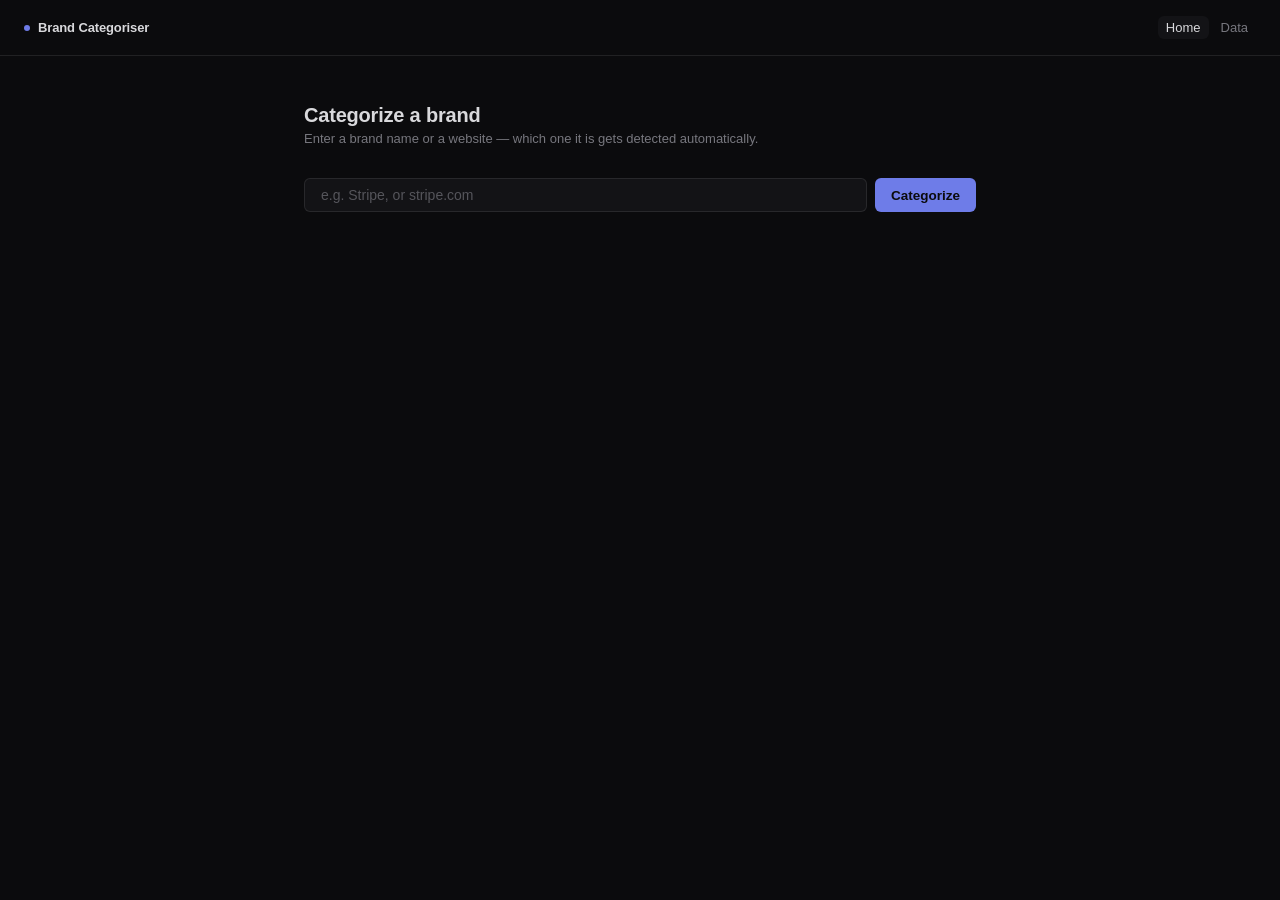
<file: frontend/index.html>
<!doctype html>
<html lang="en">
<head>
  <meta charset="utf-8" />
  <meta name="viewport" content="width=device-width, initial-scale=1" />
  <title>Brand Categoriser</title>
  <link rel="stylesheet" href="style.css" />
</head>
<body>
  <nav>
    <div class="brand"><span class="brand-dot"></span>Brand Categoriser</div>
    <div class="nav-links">
      <a href="index.html" class="active">Home</a>
      <a href="data.html">Data</a>
    </div>
  </nav>

  <main>
    <h1>Categorize a brand</h1>
    <p class="subtitle">Enter a brand name or a website — which one it is gets detected automatically.</p>

    <div class="input-row">
      <input type="text" id="input" placeholder="e.g. Stripe, or stripe.com" autocomplete="off" />
      <button id="submit-btn">Categorize</button>
    </div>

    <div class="log-panel" id="log-panel"></div>

    <div class="context-box" id="context-box">
      <p>Couldn't confidently identify <strong id="context-brand"></strong> from the site/name alone.</p>
      <p class="draft" id="context-draft"></p>
      <textarea id="context-input" placeholder="Describe what this brand does (industry, product, customers)"></textarea>
      <div class="context-actions">
        <button id="context-submit">Submit description</button>
        <button id="context-skip" class="secondary">Keep summary as-is</button>
      </div>
    </div>

    <div class="card" id="result-card">
      <div id="cache-note-wrap"></div>
      <h2 id="result-name"></h2>
      <div class="website" id="result-website"></div>

      <div class="tag-section">
        <div class="tag-label">Primary</div>
        <div class="badge-row" id="result-primary"></div>
      </div>

      <div class="tag-section">
        <div class="tag-label">Secondary</div>
        <div class="badge-row" id="result-secondary"></div>
      </div>

      <div class="tag-section">
        <div class="tag-label">Keywords</div>
        <div class="keyword-line" id="result-keywords"></div>
      </div>
    </div>
  </main>

  <script src="config.js"></script>
  <script src="app.js"></script>
</body>
</html>
</file>
<file: frontend/style.css>
:root {
  /* color — one dark background, one accent, muted text is desaturated
     gray at ~85% contrast rather than pure white (harsh on a near-black bg) */
  --bg: #0b0b0d;
  --bg-elevated: #131316;
  --border: rgba(255, 255, 255, 0.09);
  --border-hover: rgba(255, 255, 255, 0.18);
  --text: #d9d9dc;
  --text-muted: #77777e;
  --text-faint: #55555b;
  --accent: #6e7ce8;
  --accent-soft: rgba(110, 124, 232, 0.14);
  --danger: #e2554f;
  --danger-soft: rgba(226, 85, 79, 0.12);
  --success: #4caf7d;

  /* one radius value, used everywhere */
  --radius: 6px;

  /* 8px spacing scale */
  --sp-1: 4px;
  --sp-2: 8px;
  --sp-3: 16px;
  --sp-4: 24px;
  --sp-5: 32px;
  --sp-6: 48px;

  --font: -apple-system, BlinkMacSystemFont, "Segoe UI", Roboto, sans-serif;
  --mono: ui-monospace, SFMono-Regular, "SF Mono", Menlo, Consolas, monospace;
}

* {
  box-sizing: border-box;
}

html, body {
  margin: 0;
  padding: 0;
  background: var(--bg);
  color: var(--text);
  font-family: var(--font);
  font-size: 14px;
  -webkit-font-smoothing: antialiased;
}

body {
  min-height: 100vh;
  display: flex;
  flex-direction: column;
}

a {
  color: inherit;
  text-decoration: none;
}

:focus-visible {
  outline: 2px solid var(--accent);
  outline-offset: 2px;
}

/* ---------- nav ---------- */

nav {
  display: flex;
  align-items: center;
  justify-content: space-between;
  padding: var(--sp-3) var(--sp-4);
  border-bottom: 1px solid var(--border);
}

.brand {
  font-weight: 600;
  font-size: 13px;
  letter-spacing: -0.01em;
  display: flex;
  align-items: center;
  gap: var(--sp-2);
  color: var(--text);
}

.brand-dot {
  width: 6px;
  height: 6px;
  border-radius: 50%;
  background: var(--accent);
}

.nav-links {
  display: flex;
  gap: var(--sp-1);
}

.nav-links a {
  padding: var(--sp-1) var(--sp-2);
  border-radius: var(--radius);
  font-size: 13px;
  color: var(--text-muted);
  transition: background 0.15s, color 0.15s;
}

.nav-links a:hover {
  background: var(--bg-elevated);
  color: var(--text);
}

.nav-links a.active {
  color: var(--text);
  background: var(--bg-elevated);
}

/* ---------- layout ---------- */

main {
  flex: 1;
  width: 100%;
  max-width: 720px;
  margin: 0 auto;
  padding: var(--sp-6) var(--sp-4) var(--sp-6);
}

main.wide {
  max-width: 1040px;
}

h1 {
  font-size: 20px;
  font-weight: 600;
  letter-spacing: -0.01em;
  margin: 0 0 var(--sp-1);
  color: var(--text);
}

.subtitle {
  color: var(--text-muted);
  font-size: 13px;
  margin: 0 0 var(--sp-5);
}

/* ---------- input row ---------- */

.input-row {
  display: flex;
  gap: var(--sp-2);
}

input[type="text"], textarea {
  flex: 1;
  background: var(--bg-elevated);
  border: 1px solid var(--border);
  border-radius: var(--radius);
  padding: var(--sp-2) var(--sp-3);
  color: var(--text);
  font-size: 14px;
  font-family: var(--mono);
  outline: none;
  transition: border-color 0.15s;
}

input[type="text"]::placeholder, textarea::placeholder {
  color: var(--text-faint);
  font-family: var(--font);
}

input[type="text"]:focus, textarea:focus {
  border-color: var(--accent);
}

textarea {
  width: 100%;
  min-height: 84px;
  resize: vertical;
  font-family: var(--font);
}

button {
  background: var(--accent);
  color: #0b0b0d;
  border: none;
  border-radius: var(--radius);
  padding: var(--sp-2) var(--sp-3);
  font-size: 13.5px;
  font-weight: 600;
  cursor: pointer;
  font-family: var(--font);
  transition: opacity 0.15s;
  white-space: nowrap;
}

button:hover {
  opacity: 0.88;
}

button:active {
  opacity: 0.75;
}

button:disabled {
  opacity: 0.45;
  cursor: not-allowed;
}

button.secondary {
  background: transparent;
  border: 1px solid var(--border);
  color: var(--text);
}

button.secondary:hover {
  border-color: var(--border-hover);
  opacity: 1;
}

button.danger {
  background: var(--danger-soft);
  color: var(--danger);
  border: 1px solid transparent;
}

/* ---------- log panel ---------- */

.log-panel {
  margin-top: var(--sp-4);
  background: var(--bg-elevated);
  border: 1px solid var(--border);
  border-radius: var(--radius);
  padding: var(--sp-3);
  font-family: var(--mono);
  font-size: 12.5px;
  line-height: 1.85;
  max-height: 320px;
  overflow-y: auto;
  display: none;
}

.log-panel.visible {
  display: block;
}

.log-line {
  color: var(--text-muted);
  white-space: pre-wrap;
  word-break: break-word;
}

.log-line .step-name {
  color: var(--text);
}

.log-line.log-done .dot {
  color: var(--success);
}

.log-line.log-running .dot {
  color: var(--accent);
}

.log-line.log-error {
  color: var(--danger);
}

.log-line .sub {
  color: var(--text-faint);
  padding-left: var(--sp-3);
  font-size: 12px;
}

/* ---------- context form ---------- */

.context-box {
  margin-top: var(--sp-3);
  background: var(--bg-elevated);
  border: 1px solid var(--border);
  border-radius: var(--radius);
  padding: var(--sp-3);
  display: none;
}

.context-box.visible {
  display: block;
}

.context-box p {
  margin: 0 0 var(--sp-2);
  color: var(--text-muted);
  font-size: 13px;
  line-height: 1.6;
}

.context-box .draft {
  color: var(--text);
  font-style: italic;
}

.context-actions {
  display: flex;
  gap: var(--sp-2);
  margin-top: var(--sp-2);
}

/* ---------- result card ---------- */

.card {
  margin-top: var(--sp-4);
  background: var(--bg-elevated);
  border: 1px solid var(--border);
  border-radius: var(--radius);
  padding: var(--sp-4);
  display: none;
  animation: fade-in 0.15s ease-out;
}

.card.visible {
  display: block;
}

@keyframes fade-in {
  from { opacity: 0; }
  to { opacity: 1; }
}

.card h2 {
  font-size: 16px;
  font-weight: 600;
  margin: 0 0 2px;
  color: var(--text);
}

.card .website {
  color: var(--text-muted);
  font-family: var(--mono);
  font-size: 12px;
  margin-bottom: var(--sp-3);
}

.cache-note {
  display: inline-flex;
  align-items: center;
  gap: var(--sp-1);
  font-size: 12px;
  color: var(--success);
  margin-bottom: var(--sp-2);
}

/* ---------- tag hierarchy ---------- */
/* Primary is the headline fact about a company: accent color, comes
   first, full-size chip. Secondary is real but subordinate: neutral
   color, same size. Keywords are supporting evidence, not the story:
   a single muted comma-separated line, no chip borders at all — this is
   the one/many/many-noisy distinction the backend is built around,
   and it should read as three different visual weights, not one badge
   style repeated three times. */

.tag-section {
  margin-top: var(--sp-3);
}

.tag-section:first-of-type {
  margin-top: var(--sp-2);
}

.tag-label {
  font-size: 10.5px;
  text-transform: uppercase;
  letter-spacing: 0.07em;
  color: var(--text-faint);
  margin-bottom: var(--sp-1);
}

.badge-row {
  display: flex;
  flex-wrap: wrap;
  gap: var(--sp-1);
}

.badge {
  display: inline-block;
  background: var(--bg);
  border: 1px solid var(--border);
  border-radius: var(--radius);
  padding: 3px var(--sp-2);
  font-size: 12px;
  color: var(--text-muted);
}

.badge.primary {
  background: var(--accent-soft);
  border-color: transparent;
  color: var(--accent);
  font-weight: 600;
  font-size: 13px;
  padding: 4px 10px;
}

.badge.secondary {
  color: var(--text);
}

.keyword-line {
  color: var(--text-faint);
  font-size: 12px;
  line-height: 1.6;
}

/* ---------- data page ---------- */

.data-controls {
  margin-bottom: var(--sp-4);
}

.data-controls input[type="text"] {
  width: 100%;
}

.count {
  color: var(--text-faint);
  font-size: 12px;
  margin-bottom: var(--sp-3);
}

.grid {
  display: grid;
  grid-template-columns: repeat(auto-fill, minmax(300px, 1fr));
  gap: var(--sp-3);
}

.company-card {
  background: var(--bg-elevated);
  border: 1px solid var(--border);
  border-radius: var(--radius);
  padding: var(--sp-3);
  transition: border-color 0.15s;
}

.company-card:hover {
  border-color: var(--border-hover);
}

.company-card h3 {
  font-size: 14.5px;
  font-weight: 600;
  margin: 0 0 2px;
  color: var(--text);
}

.company-card .website {
  color: var(--text-muted);
  font-family: var(--mono);
  font-size: 11.5px;
  margin-bottom: var(--sp-2);
}

.company-card .footer-row {
  display: flex;
  justify-content: flex-end;
  margin-top: var(--sp-3);
}

.empty-state {
  text-align: left;
  padding: var(--sp-6) 0;
  color: var(--text-muted);
  font-size: 13px;
  max-width: 420px;
}

.empty-state strong {
  display: block;
  color: var(--text);
  font-size: 14px;
  margin-bottom: var(--sp-1);
}

.confirm-row {
  display: flex;
  gap: var(--sp-2);
  align-items: center;
  margin-top: var(--sp-3);
  padding-top: var(--sp-3);
  border-top: 1px solid var(--border);
}

.confirm-row span {
  font-size: 12.5px;
  color: var(--danger);
  flex: 1;
}

.spinner {
  display: inline-block;
  width: 11px;
  height: 11px;
  border: 2px solid rgba(11, 11, 13, 0.3);
  border-top-color: #0b0b0d;
  border-radius: 50%;
  animation: spin 0.7s linear infinite;
  margin-right: var(--sp-1);
  vertical-align: -1px;
}

@keyframes spin {
  to { transform: rotate(360deg); }
}

/* ---------- mobile ---------- */

@media (max-width: 520px) {
  main {
    padding: var(--sp-5) var(--sp-3) var(--sp-5);
  }

  nav {
    padding: var(--sp-2) var(--sp-3);
  }

  .input-row {
    flex-direction: column;
  }

  .grid {
    grid-template-columns: 1fr;
  }

  .confirm-row {
    flex-wrap: wrap;
  }

  .confirm-row span {
    flex-basis: 100%;
  }
}
</file>
